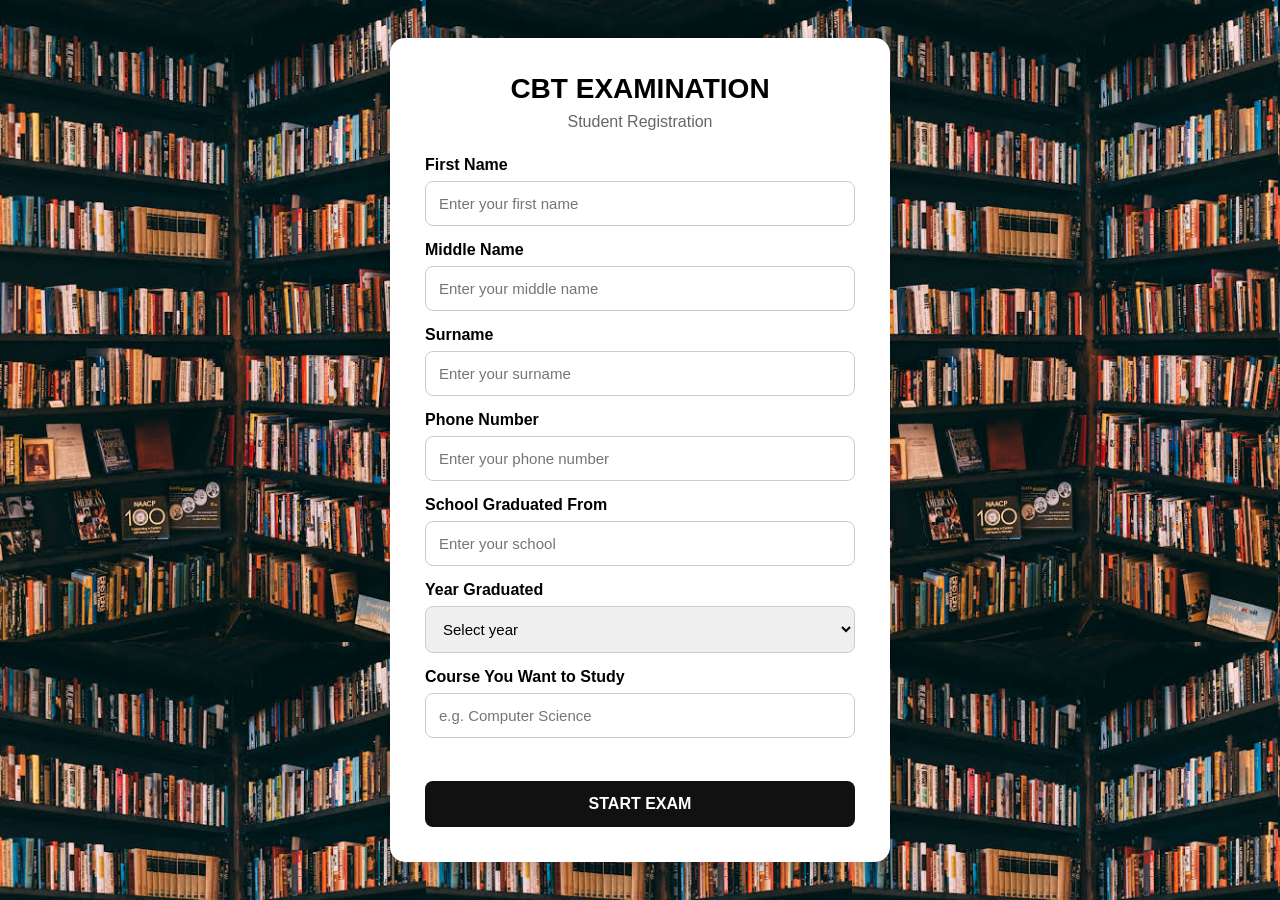
<file: index.html>
<!DOCTYPE html>
<html lang="en">
<head>
    <meta charset="UTF-8">
    <meta name="viewport" content="width=device-width, initial-scale=1.0">
    <title>CBT Registration</title>
    <link rel="stylesheet" href="cbt.css">
</head>

<body>

    <div class="container">

        <h1>CBT EXAMINATION</h1>
        <p class="subtitle">Student Registration</p>

        <form id="registrationForm">

            <label for="name">First Name</label>
            <input type="text" id="name" placeholder="Enter your first name" required><br>

            <label for="middleName">Middle Name</label>
            <input type="text" id="middleName" placeholder="Enter your middle name"><br>

            <label for="surname">Surname</label>
            <input type="text" id="surname" placeholder="Enter your surname" required><br>

            <label for="phone">Phone Number</label>
            <input type="tel" id="phone" placeholder="Enter your phone number" required><br>
        

            <label for="school">School Graduated From</label>
            <input type="text" id="school" placeholder="Enter your school" required><br>

            <label for="year">Year Graduated</label>
            <select id="year" required>
                <option value="">Select year</option>
                <option value="2020">2020</option>
                <option value="2021">2021</option>
                <option value="2022">2022</option>
                <option value="2023">2023</option>
                <option value="2024">2024</option>
                <option value="2025">2025</option>
                <option value="2026">2026</option>
            </select><br>

            <label for="course">Course You Want to Study</label>
            <input type="text" id="course" placeholder="e.g. Computer Science" required><br><br>

            <button type="submit">START EXAM</button>

        </form>

    </div>

    <script src="cbt.js"></script>

</body>
</html>
</file>
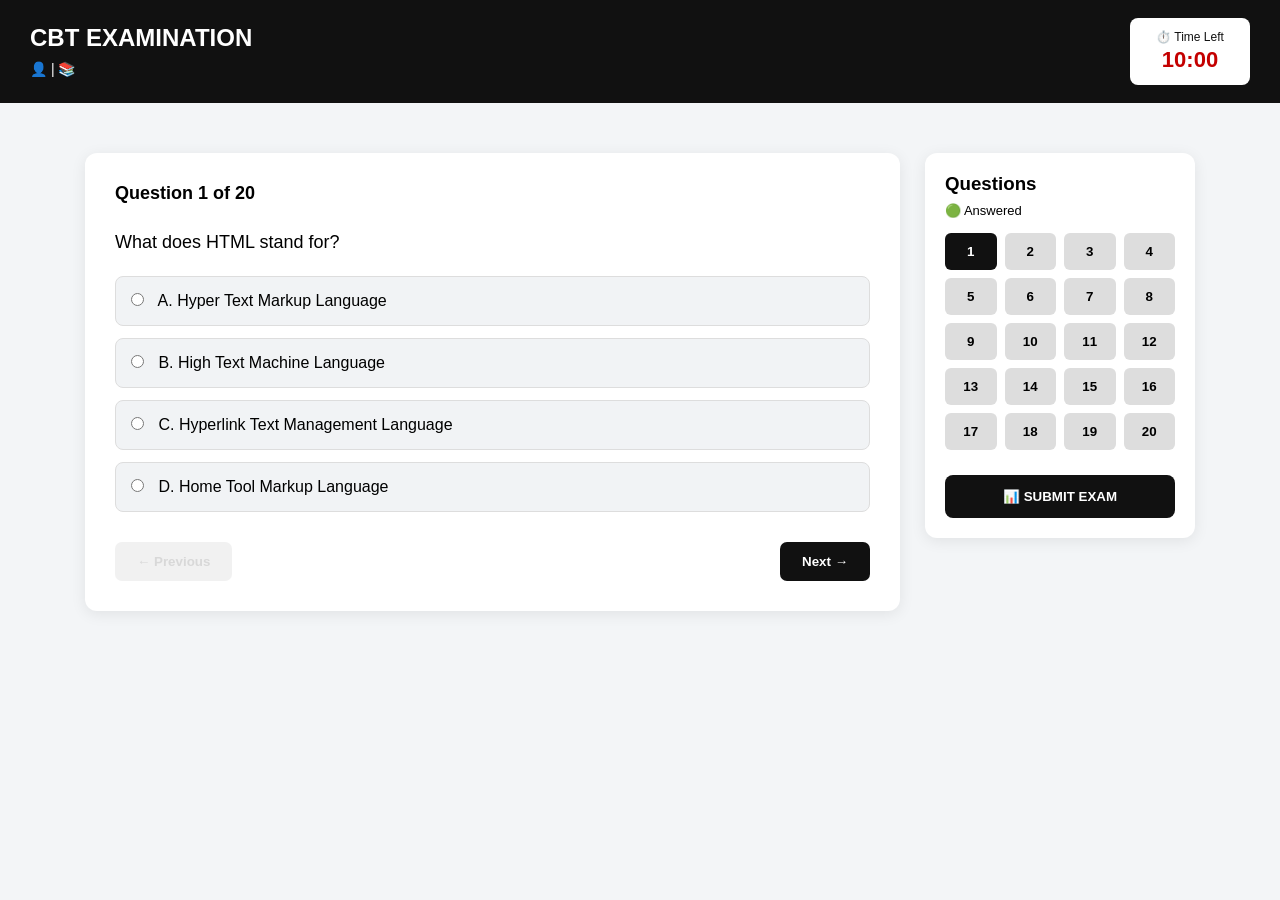
<file: exam.html>
<!DOCTYPE html>
<html lang="en">
<head>
    <meta charset="UTF-8">
    <meta name="viewport" content="width=device-width, initial-scale=1.0">
    <title>CBT Examination</title>
    <link rel="stylesheet" href="exam.css">
</head>
<body>
    <!-- HEADER -->
    <header class="exam-header">
        <div>
            <h2>CBT EXAMINATION</h2>
            <p id="studentInfo"></p>
        </div>
        <div class="timer-box">
            <span>⏱️ Time Left</span>
            <strong id="timer">30:00</strong>
        </div>
    </header>
    <!-- MAIN EXAM -->
    <main class="exam-container">
        <!-- QUESTIONS -->
        <section class="question-area">
            <!-- QUESTION 1 -->
            <div class="question active">
                <h3>Question 1 of 20</h3>
                <p>What does HTML stand for?</p>
                <label>
                    <input type="radio" name="q1" value="correct">
                    A. Hyper Text Markup Language
                </label>
                <label>
                    <input type="radio" name="q1" value="wrong">
                    B. High Text Machine Language
                </label>
                <label>
                    <input type="radio" name="q1" value="wrong">
                    C. Hyperlink Text Management Language
                </label>
                <label>
                    <input type="radio" name="q1" value="wrong">
                    D. Home Tool Markup Language
                </label>
            </div>
            <!-- QUESTION 2 -->
            <div class="question">
                <h3>Question 2 of 20</h3>
                <p>Which tag is used to create the largest heading?</p>
                <label>
                    <input type="radio" name="q2" value="wrong">
                    A. &lt;heading&gt;
                </label>
                <label>
                    <input type="radio" name="q2" value="wrong">
                    B. &lt;h6&gt;
                </label>
                <label>
                    <input type="radio" name="q2" value="correct">
                    C. &lt;h1&gt;
                </label>
                <label>
                    <input type="radio" name="q2" value="wrong">
                    D. &lt;head&gt;
                </label>
            </div>
            <!-- QUESTION 3 -->
            <div class="question">
                <h3>Question 3 of 20</h3>
                <p>Which HTML tag is used to create a hyperlink?</p>
                <label>
                    <input type="radio" name="q3" value="wrong">
                    A. &lt;link&gt;
                </label>
                <label>
                    <input type="radio" name="q3" value="correct">
                    B. &lt;a&gt;
                </label>
                <label>
                    <input type="radio" name="q3" value="wrong">
                    C. &lt;href&gt;
                </label>
                <label>
                    <input type="radio" name="q3" value="wrong">
                    D. &lt;url&gt;
                </label>
            </div>
            <!-- QUESTION 4 -->
            <div class="question">
                <h3>Question 4 of 20</h3>
                <p>Which attribute specifies the destination of a link?</p>
                <label>
                    <input type="radio" name="q4" value="wrong">
                    A. src
                </label>
                <label>
                    <input type="radio" name="q4" value="wrong">
                    B. link
                </label>
                <label>
                    <input type="radio" name="q4" value="correct">
                    C. href
                </label>
                <label>
                    <input type="radio" name="q4" value="wrong">
                    D. target
                </label>
            </div>
            <!-- QUESTION 5 -->
            <div class="question">
                <h3>Question 5 of 20</h3>
                <p>Which tag is used to display an image?</p>
                <label>
                    <input type="radio" name="q5" value="wrong">
                    A. &lt;picture&gt;
                </label>
                <label>
                    <input type="radio" name="q5" value="wrong">
                    B. &lt;image&gt;
                </label>
                <label>
                    <input type="radio" name="q5" value="correct">
                    C. &lt;img&gt;
                </label>
                <label>
                    <input type="radio" name="q5" value="wrong">
                    D. &lt;src&gt;
                </label>
            </div>
            <!-- QUESTION 6 -->
            <div class="question">
                <h3>Question 6 of 20</h3>
                <p>What is the purpose of the alt attribute in an image?</p>
                <label>
                    <input type="radio" name="q6" value="wrong">
                    A. To change the image size
                </label>
                <label>
                    <input type="radio" name="q6" value="correct">
                    B. To provide alternative text for the image
                </label>
                <label>
                    <input type="radio" name="q6" value="wrong">
                    C. To add a border
                </label>
                <label>
                    <input type="radio" name="q6" value="wrong">
                    D. To center the image
                </label>
            </div>
            <!-- QUESTION 7 -->
            <div class="question">
                <h3>Question 7 of 20</h3>
                <p>Which element is used to create an unordered list?</p>
                <label>
                    <input type="radio" name="q7" value="wrong">
                    A. &lt;ol&gt;
                </label>
                <label>
                    <input type="radio" name="q7" value="wrong">
                    B. &lt;li&gt;
                </label>
                <label>
                    <input type="radio" name="q7" value="correct">
                    C. &lt;ul&gt;
                </label>
                <label>
                    <input type="radio" name="q7" value="wrong">
                    D. &lt;list&gt;
                </label>
            </div>
            <!-- QUESTION 8 -->
            <div class="question">
                <h3>Question 8 of 20</h3>
                <p>What does CSS stand for?</p>
                <label>
                    <input type="radio" name="q8" value="wrong">
                    A. Computer Style Sheets
                </label>
                <label>
                    <input type="radio" name="q8" value="correct">
                    B. Cascading Style Sheets
                </label>
                <label>
                    <input type="radio" name="q8" value="wrong">
                    C. Creative Style System
                </label>
                <label>
                    <input type="radio" name="q8" value="wrong">
                    D. Colorful Style Sheets
                </label>
            </div>
            <!-- QUESTION 9 -->
            <div class="question">
                <h3>Question 9 of 20</h3>
                <p>Which CSS property changes the text color?</p>
                <label>
                    <input type="radio" name="q9" value="wrong">
                    A. font-color
                </label>
                <label>
                    <input type="radio" name="q9" value="wrong">
                    B. text-color
                </label>
                <label>
                    <input type="radio" name="q9" value="correct">
                    C. color
                </label>
                <label>
                    <input type="radio" name="q9" value="wrong">
                    D. foreground
                </label>
            </div>
            <!-- QUESTION 10 -->
            <div class="question">
                <h3>Question 10 of 20</h3>
                <p>Which property is used to change the background color?</p>
                <label>
                    <input type="radio" name="q10" value="correct">
                    A. background-color
                </label>
                <label>
                    <input type="radio" name="q10" value="wrong">
                    B. bg-color
                </label>
                <label>
                    <input type="radio" name="q10" value="wrong">
                    C. color-background
                </label>
                <label>
                    <input type="radio" name="q10" value="wrong">
                    D. background
                </label>
            </div>
            <!-- QUESTION 11 -->
            <div class="question">
                <h3>Question 11 of 20</h3>
                <p>Which CSS selector targets an element with the class box?</p>
                <label>
                    <input type="radio" name="q11" value="wrong">
                    A. #box
                </label>
                <label>
                    <input type="radio" name="q11" value="correct">
                    B. .box
                </label>
                <label>
                    <input type="radio" name="q11" value="wrong">
                    C. box
                </label>
                <label>
                    <input type="radio" name="q11" value="wrong">
                    D. *box
                </label>
            </div>
            <!-- QUESTION 12 -->
            <div class="question">
                <h3>Question 12 of 20</h3>
                <p>Which CSS property is used to make text larger?</p>
                <label>
                    <input type="radio" name="q12" value="wrong">
                    A. text-size
                </label>
                <label>
                    <input type="radio" name="q12" value="wrong">
                    B. font-style
                </label>
                <label>
                    <input type="radio" name="q12" value="correct">
                    C. font-size
                </label>
                <label>
                    <input type="radio" name="q12" value="wrong">
                    D. text-large
                </label>
            </div>
            <!-- QUESTION 13 -->
            <div class="question">
                <h3>Question 13 of 20</h3>
                <p>What does display: flex do?</p>
                <label>
                    <input type="radio" name="q13" value="wrong">
                    A. Makes an element invisible
                </label>
                <label>
                    <input type="radio" name="q13" value="correct">
                    B. Creates a flexible layout system
                </label>
                <label>
                    <input type="radio" name="q13" value="wrong">
                    C. Makes text bold
                </label>
                <label>
                    <input type="radio" name="q13" value="wrong">
                    D. Changes the background
                </label>
            </div>
            <!-- QUESTION 14 -->
            <div class="question">
                <h3>Question 14 of 20</h3>
                <p>Which property controls the space inside an element's border?</p>
                <label>
                    <input type="radio" name="q14" value="wrong">
                    A. margin
                </label>
                <label>
                    <input type="radio" name="q14" value="correct">
                    B. padding
                </label>
                <label>
                    <input type="radio" name="q14" value="wrong">
                    C. spacing
                </label>
                <label>
                    <input type="radio" name="q14" value="wrong">
                    D. border-spacing
                </label>
            </div>
            <!-- QUESTION 15 -->
            <div class="question">
                <h3>Question 15 of 20</h3>
                <p>What is JavaScript mainly used for on a webpage?</p>
                <label>
                    <input type="radio" name="q15" value="wrong">
                    A. Creating the basic structure
                </label>
                <label>
                    <input type="radio" name="q15" value="wrong">
                    B. Styling the webpage
                </label>
                <label>
                    <input type="radio" name="q15" value="correct">
                    C. Adding interactivity and functionality
                </label>
                <label>
                    <input type="radio" name="q15" value="wrong">
                    D. Creating images
                </label>
            </div>
            <!-- QUESTION 16 -->
            <div class="question">
                <h3>Question 16 of 20</h3>
                <p>Which keyword can be used to declare a variable that can be reassigned?</p>
                <label>
                    <input type="radio" name="q16" value="correct">
                    A. let
                </label>
                <label>
                    <input type="radio" name="q16" value="wrong">
                    B. fixed
                </label>
                <label>
                    <input type="radio" name="q16" value="wrong">
                    C. constant
                </label>
                <label>
                    <input type="radio" name="q16" value="wrong">
                    D. static
                </label>
            </div>
            <!-- QUESTION 17 -->
            <div class="question">
                <h3>Question 17 of 20</h3>
                <p>Which symbol is used for strict equality in JavaScript?</p>
                <label>
                    <input type="radio" name="q17" value="wrong">
                    A. =
                </label>
                <label>
                    <input type="radio" name="q17" value="wrong">
                    B. ==
                </label>
                <label>
                    <input type="radio" name="q17" value="correct">
                    C. ===
                </label>
                <label>
                    <input type="radio" name="q17" value="wrong">
                    D. !=
                </label>
            </div>
            <!-- QUESTION 18 -->
            <div class="question">
                <h3>Question 18 of 20</h3>
                <p>What will this code output?</p>
                <pre>
let x = 5;
let y = 3;
console.log(x + y);
                </pre>
                <label>
                    <input type="radio" name="q18" value="wrong">
                    A. 2
                </label>
                <label>
                    <input type="radio" name="q18" value="correct">
                    B. 8
                </label>
                <label>
                    <input type="radio" name="q18" value="wrong">
                    C. 15
                </label>
                <label>
                    <input type="radio" name="q18" value="wrong">
                    D. 53
                </label>
            </div>
            <!-- QUESTION 19 -->
            <div class="question">
                <h3>Question 19 of 20</h3>
                <p>Which method is commonly used to select an HTML element by its ID?</p>
                <label>
                    <input type="radio" name="q19" value="wrong">
                    A. document.getElement()
                </label>
                <label>
                    <input type="radio" name="q19" value="correct">
                    B. document.getElementById()
                </label>
                <label>
                    <input type="radio" name="q19" value="wrong">
                    C. document.selectId()
                </label>
                <label>
                    <input type="radio" name="q19" value="wrong">
                    D. document.findId()
                </label>
            </div>
            <!-- QUESTION 20 -->
            <div class="question">
                <h3>Question 20 of 20</h3>
                <p>What will this code do?</p>
                <pre>
let name = "Judah";
document.getElementById("demo").textContent = name;
                </pre>
                <label>
                    <input type="radio" name="q20" value="wrong">
                    A. Deletes the element
                </label>
                <label>
                    <input type="radio" name="q20" value="correct">
                    B. Changes the element's text to "Judah"
                </label>
                <label>
                    <input type="radio" name="q20" value="wrong">
                    C. Changes the element's color
                </label>
                <label>
                    <input type="radio" name="q20" value="wrong">
                    D. Creates a new HTML page
                </label>
            </div>
            <!-- PREVIOUS / NEXT -->
            <div class="navigation">
                <button type="button" id="previousBtn">
                    ← Previous
                </button>
                <button type="button" id="nextBtn">
                    Next →
                </button>
            </div>
        </section>
        <!-- QUESTION PALETTE -->
        <aside class="question-panel">
            <h3>Questions</h3>
            <p class="palette-info">
                🟢 Answered
            </p>
            <div id="questionNumbers">
                <button class="number active">1</button>
                <button class="number">2</button>
                <button class="number">3</button>
                <button class="number">4</button>
                <button class="number">5</button>
                <button class="number">6</button>
                <button class="number">7</button>
                <button class="number">8</button>
                <button class="number">9</button>
                <button class="number">10</button>
                <button class="number">11</button>
                <button class="number">12</button>
                <button class="number">13</button>
                <button class="number">14</button>
                <button class="number">15</button>
                <button class="number">16</button>
                <button class="number">17</button>
                <button class="number">18</button>
                <button class="number">19</button>
                <button class="number">20</button>
            </div>
            <button id="submitBtn">
                📊 SUBMIT EXAM
            </button>
        </aside>
    </main>
    <script src="exam.js"></script>
</body>
</html>
</file>
<file: cbt.css>
* {
    box-sizing: border-box;
    margin: 0;
    padding: 0;
}

body {
    font-family: Arial, sans-serif;
    
    background: #f3f5f7;
    background-image: url(book.png);
    min-height: 100vh;
    display: flex;
    justify-content: center;
    align-items: center;
    padding: 20px;
}

.container {
    background: white;
    width: 100%;
    max-width: 500px;
    padding: 35px;
    border-radius: 15px;
    box-shadow: 0 5px 20px rgba(0, 0, 0, 0.15);
}

h1 {
    text-align: center;
    font-size: 28px;
    margin-bottom: 8px;
}

.subtitle {
    text-align: center;
    color: #666;
    margin-bottom: 25px;
}

label {
    display: block;
    margin-top: 15px;
    margin-bottom: 7px;
    font-weight: bold;
}

input,
select {
    width: 100%;
    padding: 13px;
    border: 1px solid #ccc;
    border-radius: 8px;
    font-size: 15px;
}

input:focus,
select:focus {
    outline: none;
    border-color: #333;
}

button {
    width: 100%;
    margin-top: 25px;
    padding: 14px;
    border: none;
    border-radius: 8px;
    background: #111;
    color: white;
    font-size: 16px;
    font-weight: bold;
    cursor: pointer;
}

button:hover {
    background: #333;
}


/* =========================
   MOBILE RESPONSIVE
   ========================= */

@media (max-width: 600px) {

    body {
        padding: 15px;
        align-items: flex-start;
    }

    .container {
        width: 100%;
        max-width: 100%;
        padding: 25px 18px;
        margin-top: 10px;
        border-radius: 12px;
    }

    h1 {
        font-size: 23px;
    }

    .subtitle {
        font-size: 14px;
        margin-bottom: 20px;
    }

    label {
        font-size: 14px;
        margin-top: 13px;
    }

    input,
    select {
        width: 100%;
        padding: 12px;
        font-size: 16px;
    }

    button {
        padding: 13px;
        font-size: 15px;
        margin-top: 22px;
    }
}


/* Very small phones */

@media (max-width: 380px) {

    body {
        padding: 10px;
    }

    .container {
        padding: 20px 14px;
    }

    h1 {
        font-size: 21px;
    }

    input,
    select {
        padding: 11px;
    }

    button {
        font-size: 14px;
    }
}
</file>
<file: exam.css>
* {
    box-sizing: border-box;
    margin: 0;
    padding: 0;
}

body {
    font-family: Arial, sans-serif;
    background: #f3f5f7;
    min-height: 100vh;
    overflow-x: hidden;
}


/* =========================
   EXAM HEADER
   ========================= */

.exam-header {
    background: #111;
    color: white;
    padding: 18px 30px;
    display: flex;
    justify-content: space-between;
    align-items: center;
    gap: 20px;
}

.exam-header h2 {
    margin-bottom: 7px;
}

#studentInfo {
    font-size: 14px;
    line-height: 1.5;
}

.timer-box {
    background: white;
    color: #111;
    padding: 12px 20px;
    border-radius: 8px;
    display: flex;
    flex-direction: column;
    text-align: center;
    min-width: 120px;
}

.timer-box span {
    font-size: 12px;
}

#timer {
    font-size: 22px;
    margin-top: 3px;
    color: #c40000;
}

#timer.danger {
    color: red;
}


/* =========================
   MAIN EXAM AREA
   ========================= */

.exam-container {
    max-width: 1150px;
    margin: 30px auto;
    padding: 20px;

    display: grid;
    grid-template-columns: 1fr 270px;
    gap: 25px;
}


/* =========================
   QUESTIONS
   ========================= */

.question-area {
    background: white;
    padding: 30px;
    border-radius: 12px;
    box-shadow: 0 3px 15px rgba(0, 0, 0, 0.08);
}

.question {
    display: none;
}

.question.active {
    display: block;
}

.question h3 {
    margin-bottom: 25px;
    font-size: 18px;
}

.question p {
    font-size: 18px;
    line-height: 1.5;
    margin-bottom: 20px;
}

.question label {
    display: block;
    padding: 15px;
    margin: 12px 0;

    background: #f1f3f5;
    border: 1px solid #ddd;
    border-radius: 8px;

    cursor: pointer;
    transition: 0.2s;
}

.question label:hover {
    background: #e6e8eb;
}

.question input {
    margin-right: 10px;
}


/* =========================
   CODE QUESTIONS
   ========================= */

pre {
    background: #111;
    color: white;
    padding: 15px;
    border-radius: 8px;
    overflow-x: auto;
    margin-bottom: 20px;
}


/* =========================
   PREVIOUS / NEXT
   ========================= */

.navigation {
    display: flex;
    justify-content: space-between;
    gap: 10px;
    margin-top: 30px;
}

.navigation button {
    border: none;
    padding: 12px 22px;
    border-radius: 7px;
    cursor: pointer;
    font-weight: bold;
}

#previousBtn {
    background: #ddd;
}

#nextBtn {
    background: #111;
    color: white;
}

#previousBtn:disabled {
    opacity: 0.4;
    cursor: not-allowed;
}


/* =========================
   QUESTION NUMBER PANEL
   ========================= */

.question-panel {
    background: white;
    padding: 20px;
    border-radius: 12px;
    height: fit-content;

    box-shadow: 0 3px 15px rgba(0, 0, 0, 0.08);
}

.question-panel h3 {
    margin-bottom: 8px;
}

.palette-info {
    font-size: 13px;
    margin-bottom: 15px;
}

#questionNumbers {
    display: grid;
    grid-template-columns: repeat(4, 1fr);
    gap: 8px;
}

.number {
    border: none;
    padding: 11px 5px;
    border-radius: 6px;

    background: #ddd;
    cursor: pointer;

    font-weight: bold;
}

.number.active {
    background: #111;
    color: white;
}

.number.answered {
    background: #2e8b57;
    color: white;
}


/* =========================
   SUBMIT BUTTON
   ========================= */

#submitBtn {
    width: 100%;
    margin-top: 25px;
    padding: 14px;

    border: none;
    border-radius: 8px;

    background: #111;
    color: white;

    font-weight: bold;
    cursor: pointer;
}

#submitBtn:hover {
    background: #333;
}


/* =========================
   TABLET
   ========================= */

@media (max-width: 900px) {

    .exam-container {
        grid-template-columns: 1fr;
    }

    .question-panel {
        order: -1;
    }

    #questionNumbers {
        grid-template-columns: repeat(10, 1fr);
    }
}


/* =========================
   MOBILE
   ========================= */

@media (max-width: 600px) {

    body {
        width: 100%;
        overflow-x: hidden;
    }


    /* Header */

    .exam-header {
        padding: 15px;
        display: flex;
        flex-direction: column;
        align-items: stretch;
        gap: 12px;
    }

    .exam-header h2 {
        font-size: 20px;
    }

    #studentInfo {
        font-size: 13px;
        line-height: 1.5;
        word-wrap: break-word;
    }

    .timer-box {
        width: 100%;
        min-width: 0;
        padding: 10px;
    }

    #timer {
        font-size: 20px;
    }


    /* Main container */

    .exam-container {
        display: flex;
        flex-direction: column;

        width: 100%;
        margin: 0;
        padding: 10px;
        gap: 12px;
    }


    /* Question numbers */

    .question-panel {
        width: 100%;
        order: -1;
        padding: 15px;
        border-radius: 10px;
    }

    #questionNumbers {
        grid-template-columns: repeat(5, 1fr);
        gap: 6px;
    }

    .number {
        padding: 10px 5px;
        font-size: 14px;
    }


    /* Question area */

    .question-area {
        width: 100%;
        padding: 18px;
        border-radius: 10px;
    }

    .question h3 {
        font-size: 16px;
        margin-bottom: 18px;
    }

    .question p {
        font-size: 16px;
        line-height: 1.5;
    }


    /* Answer options */

    .question label {
        padding: 13px;
        font-size: 15px;
        line-height: 1.4;
        margin: 9px 0;
    }

    .question input {
        margin-right: 8px;
    }


    /* Code blocks */

    pre {
        width: 100%;
        max-width: 100%;
        overflow-x: auto;
        font-size: 13px;
        padding: 12px;
    }


    /* Previous / Next */

    .navigation {
        display: flex;
        gap: 10px;
        margin-top: 20px;
    }

    .navigation button {
        flex: 1;
        padding: 13px 10px;
        font-size: 14px;
    }


    /* Submit */

    #submitBtn {
        margin-top: 18px;
        padding: 13px;
        font-size: 14px;
    }
}


/* =========================
   VERY SMALL PHONES
   ========================= */

@media (max-width: 380px) {

    .exam-header h2 {
        font-size: 18px;
    }

    .question-area {
        padding: 14px;
    }

    .question p {
        font-size: 15px;
    }

    .question label {
        font-size: 14px;
        padding: 11px;
    }

    #questionNumbers {
        grid-template-columns: repeat(5, 1fr);
    }

    .number {
        padding: 8px 3px;
        font-size: 12px;
    }

    .navigation button {
        font-size: 13px;
    }
}
</file>
